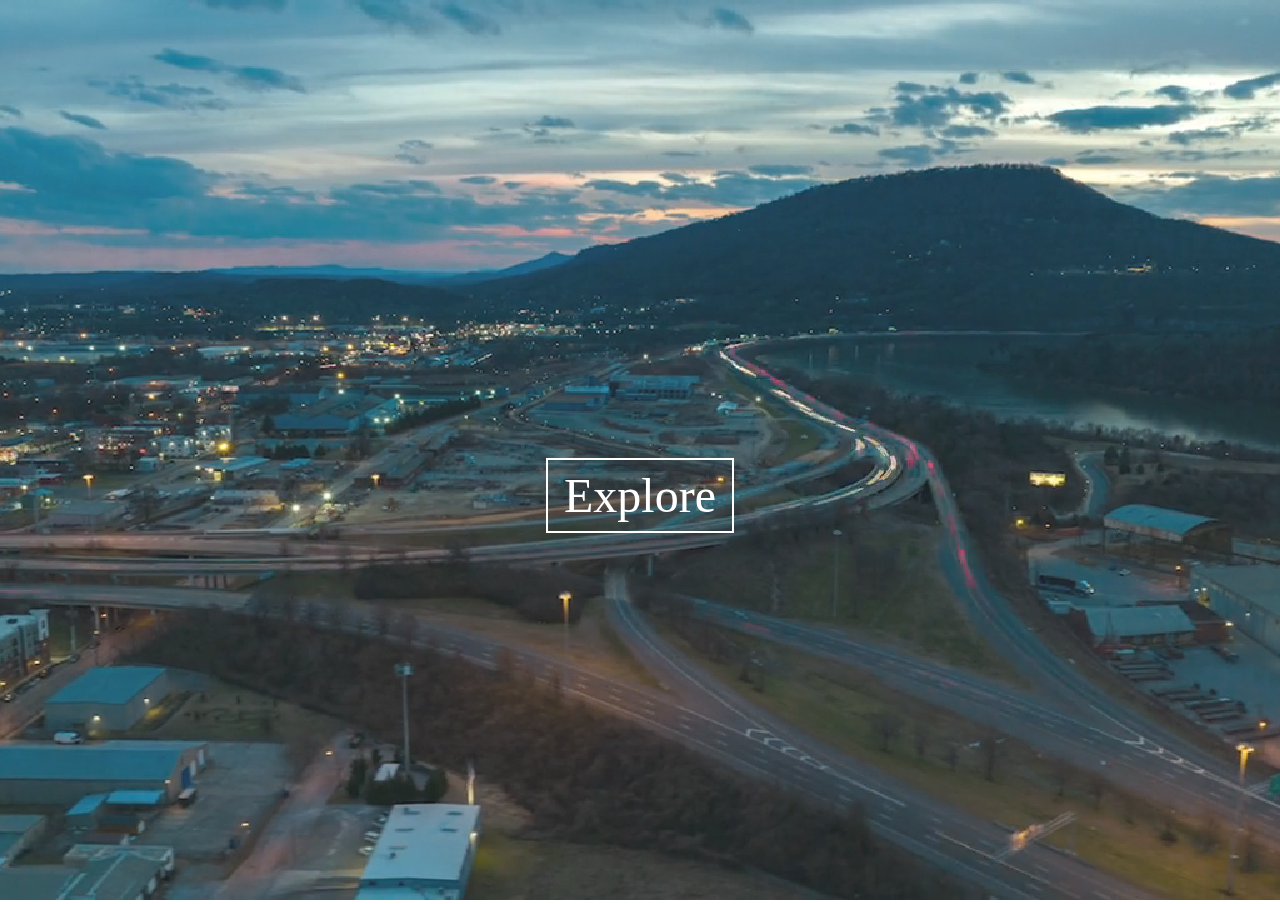
<file: 01- BG video/index.html>
<!DOCTYPE html>
<html lang="en">

<head>
    <meta charset="UTF-8">
    <meta name="viewport" content="width=device-width, initial-scale=1.0">
    <link rel="stylesheet" href="./style.css">
    <title>Document</title>
</head>

<body>
    <section class="hero">
        <video autoplay loop muted play-inline>
            <source src="./assets/pexels-jesse-hunter-19553061 (720p).mp4" />
        </video>
    </section>

    <section class="content">
        <a href="#">Explore</a>
    </section>
</body>

</html>
</file>
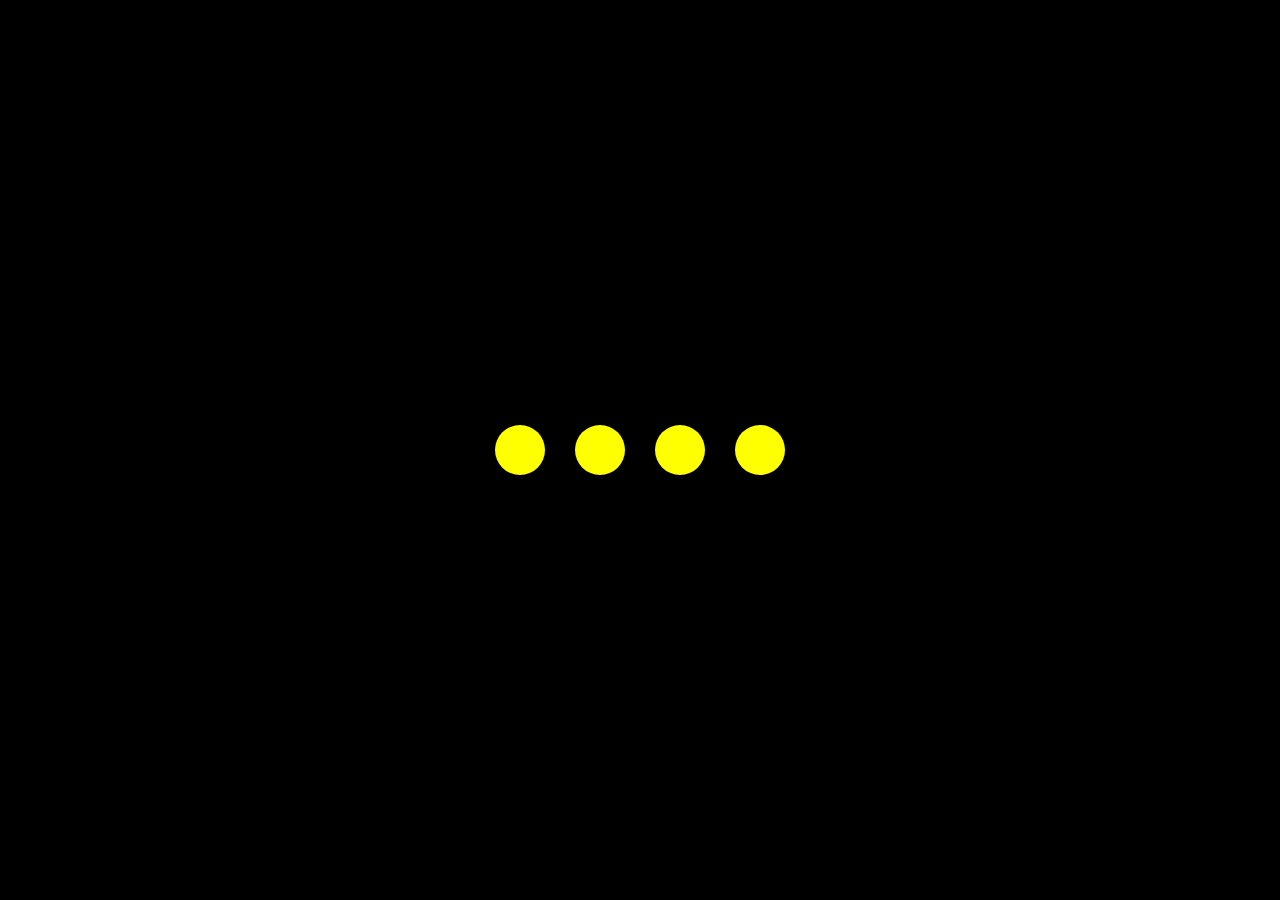
<file: 02- Loading Animation/index.html>
<!DOCTYPE html>
<html lang="en">

<head>
    <meta charset="UTF-8">
    <meta name="viewport" content="width=device-width, initial-scale=1.0">
    <link rel="stylesheet" href="./style.css">
    <title>Document</title>
</head>

<body>
    <section class="wrapper">
        <div class="loader">
            <div class="circle one"></div>
            <div class="circle two"></div>
            <div class="circle three"></div>
            <div class="circle four"></div>
        </div>
    </section>
</body>

</html>
</file>
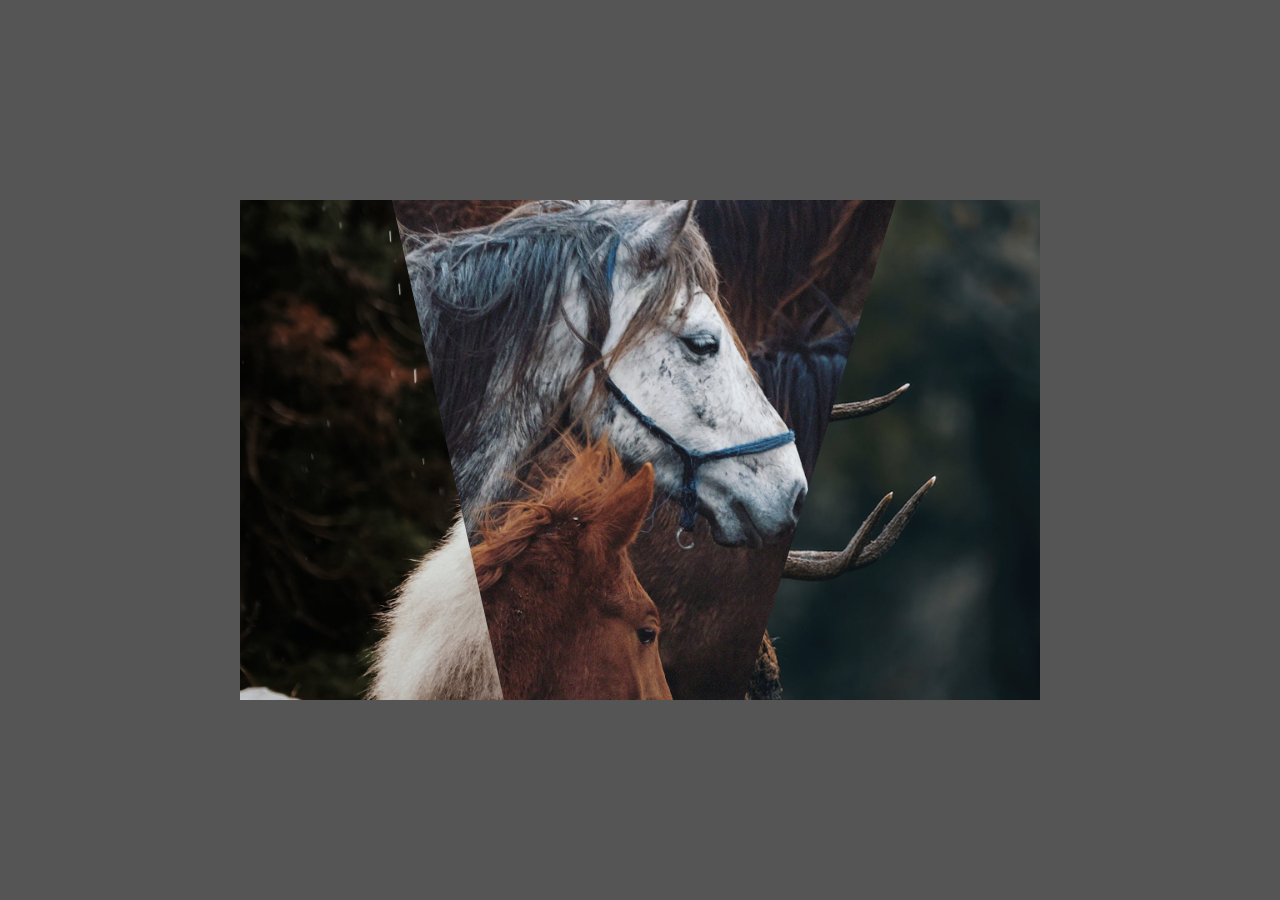
<file: 03- Image Hover Effect/index.html>
<html lang="en">

<head>
    <meta charset="UTF-8" />
    <meta http-equiv="X-UA-Compatible" content="IE=edge" />
    <meta name="viewport" content="width=device-width, initial-scale=1.0" />
    <title>Creative Image Hover Effect</title>
    <link rel="stylesheet" href="style.css" />
</head>

<body>
    <section class="container">
        <div class="clip clip1"></div>
        <div class="clip clip2"></div>
        <div class="clip clip3"></div>
    </section>
</body>

</html>
</file>
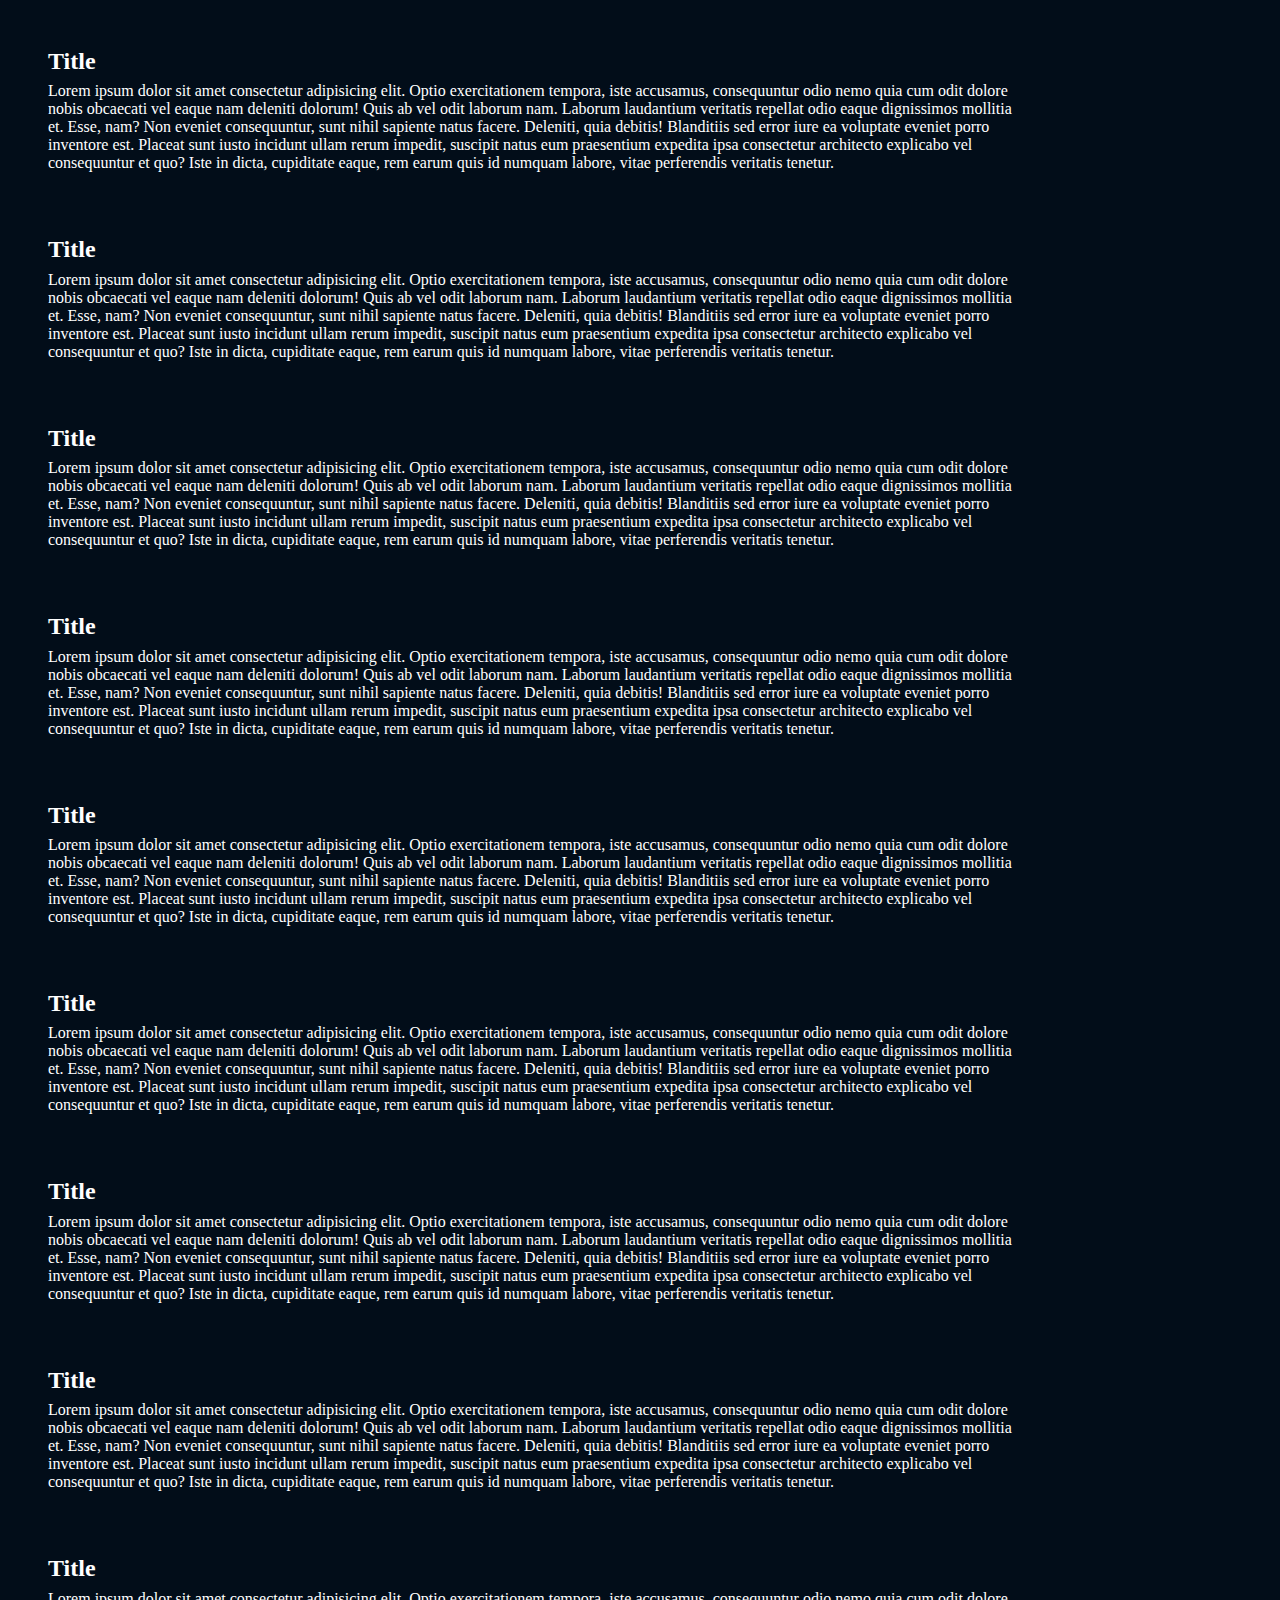
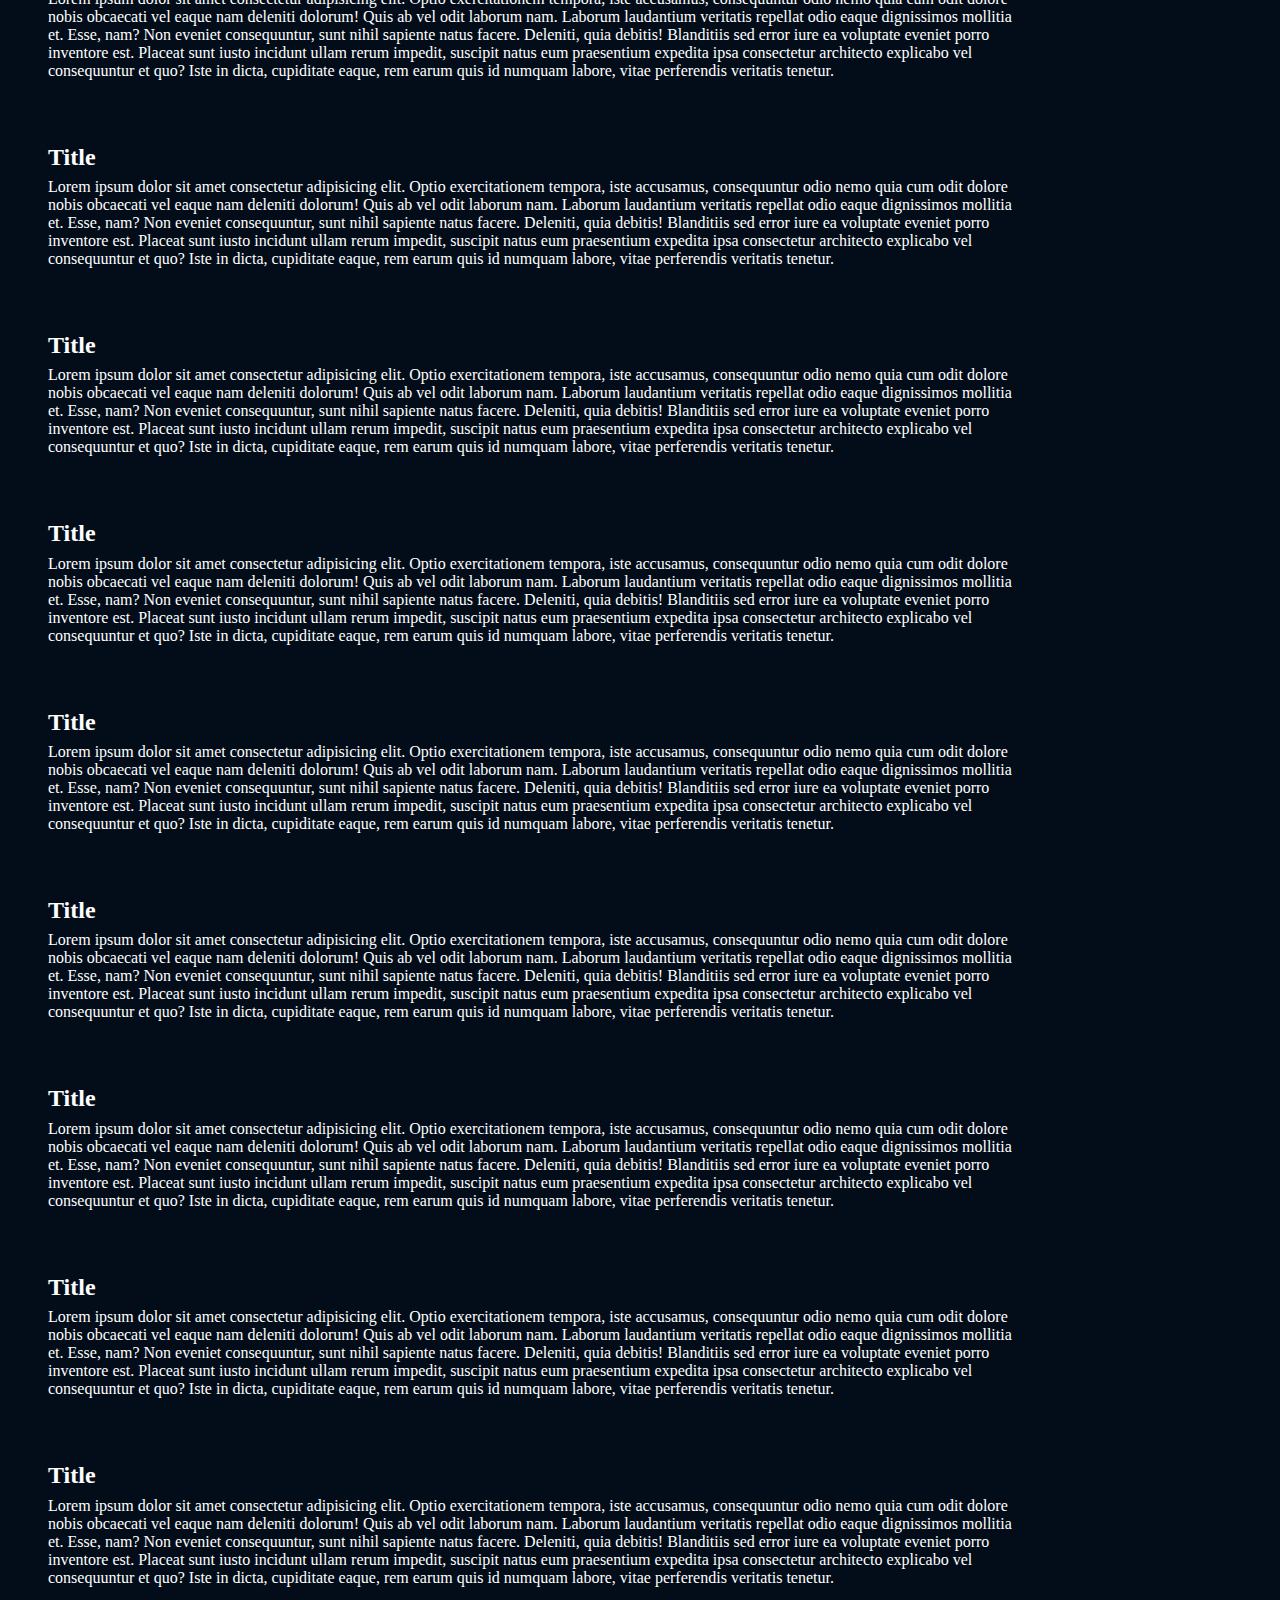
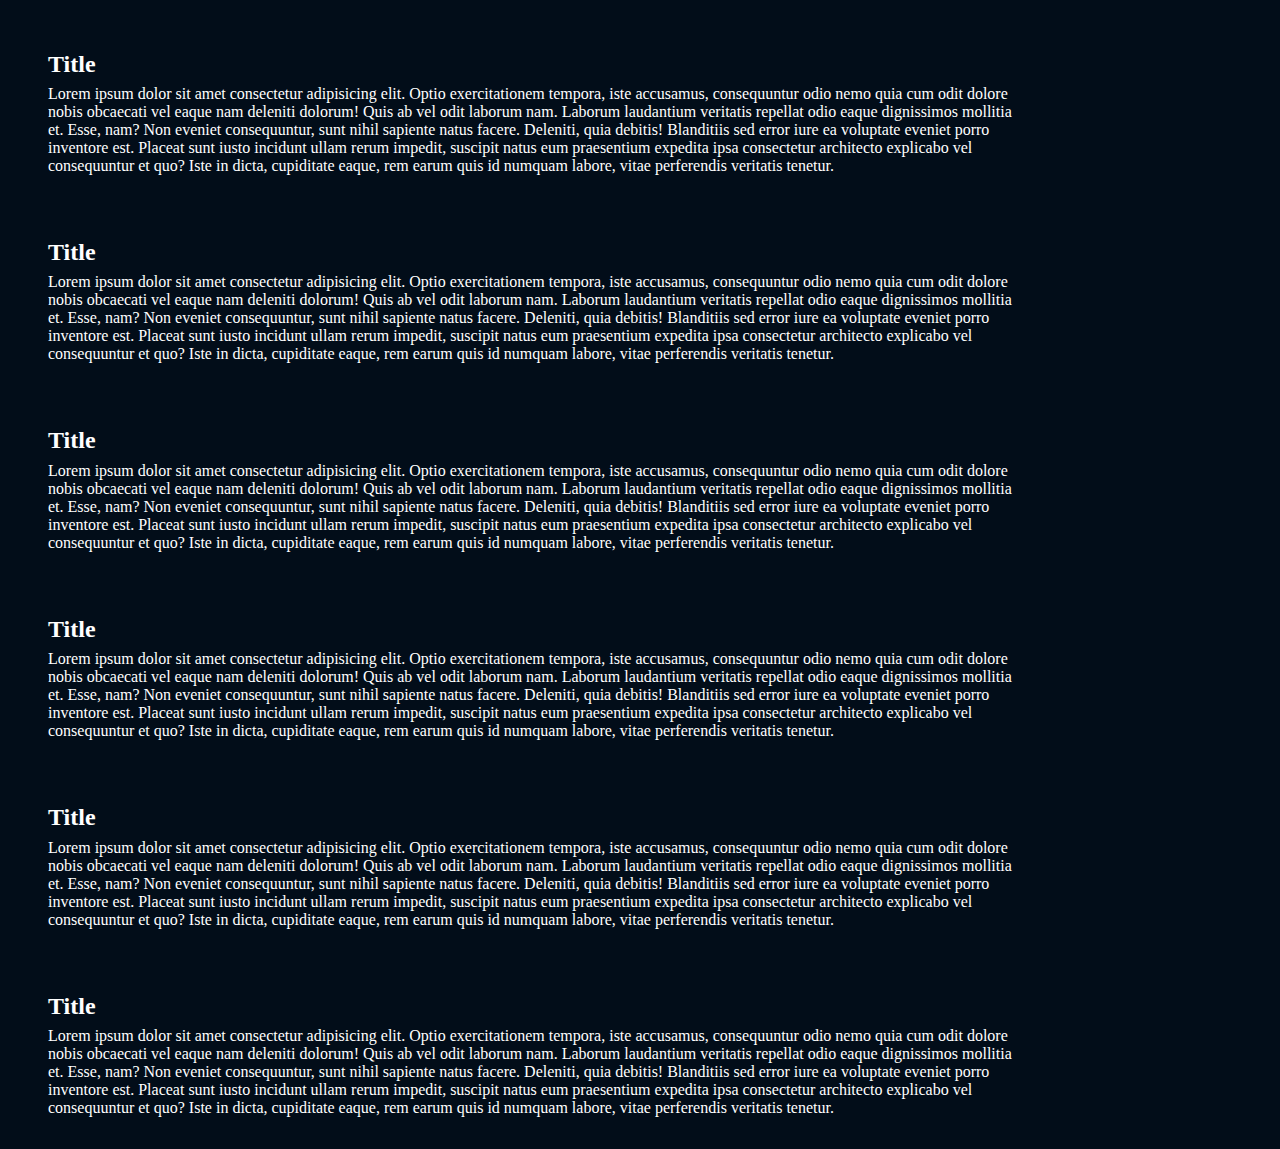
<file: 04- Scroll Indicator/index.html>
<!DOCTYPE html>
<html lang="en">

<head>
    <meta charset="UTF-8">
    <meta name="viewport" content="width=device-width, initial-scale=1.0">
    <link rel="stylesheet" href="./style.css">
    <title>Document</title>
</head>

<body>

    <section class="indicator">
        <div class="progress"></div>
    </section>

    <section class="wrapper">
        <section class="content">
            <h2>Title</h2>
            <p>Lorem ipsum dolor sit amet consectetur adipisicing elit. Optio exercitationem tempora, iste accusamus,
                consequuntur odio nemo quia cum odit dolore nobis obcaecati vel eaque nam deleniti dolorum! Quis ab vel
                odit
                laborum nam. Laborum laudantium veritatis repellat odio eaque dignissimos mollitia et. Esse, nam? Non
                eveniet consequuntur, sunt nihil sapiente natus facere. Deleniti, quia debitis! Blanditiis sed error
                iure ea
                voluptate eveniet porro inventore est. Placeat sunt iusto incidunt ullam rerum impedit, suscipit natus
                eum
                praesentium expedita ipsa consectetur architecto explicabo vel consequuntur et quo? Iste in dicta,
                cupiditate eaque, rem earum quis id numquam labore, vitae perferendis veritatis tenetur.</p>
        </section>
        <section class="content">
            <h2>Title</h2>
            <p>Lorem ipsum dolor sit amet consectetur adipisicing elit. Optio exercitationem tempora, iste accusamus,
                consequuntur odio nemo quia cum odit dolore nobis obcaecati vel eaque nam deleniti dolorum! Quis ab vel
                odit
                laborum nam. Laborum laudantium veritatis repellat odio eaque dignissimos mollitia et. Esse, nam? Non
                eveniet consequuntur, sunt nihil sapiente natus facere. Deleniti, quia debitis! Blanditiis sed error
                iure ea
                voluptate eveniet porro inventore est. Placeat sunt iusto incidunt ullam rerum impedit, suscipit natus
                eum
                praesentium expedita ipsa consectetur architecto explicabo vel consequuntur et quo? Iste in dicta,
                cupiditate eaque, rem earum quis id numquam labore, vitae perferendis veritatis tenetur.</p>
        </section>
        <section class="content">
            <h2>Title</h2>
            <p>Lorem ipsum dolor sit amet consectetur adipisicing elit. Optio exercitationem tempora, iste accusamus,
                consequuntur odio nemo quia cum odit dolore nobis obcaecati vel eaque nam deleniti dolorum! Quis ab vel
                odit
                laborum nam. Laborum laudantium veritatis repellat odio eaque dignissimos mollitia et. Esse, nam? Non
                eveniet consequuntur, sunt nihil sapiente natus facere. Deleniti, quia debitis! Blanditiis sed error
                iure ea
                voluptate eveniet porro inventore est. Placeat sunt iusto incidunt ullam rerum impedit, suscipit natus
                eum
                praesentium expedita ipsa consectetur architecto explicabo vel consequuntur et quo? Iste in dicta,
                cupiditate eaque, rem earum quis id numquam labore, vitae perferendis veritatis tenetur.</p>
        </section>
        <section class="content">
            <h2>Title</h2>
            <p>Lorem ipsum dolor sit amet consectetur adipisicing elit. Optio exercitationem tempora, iste accusamus,
                consequuntur odio nemo quia cum odit dolore nobis obcaecati vel eaque nam deleniti dolorum! Quis ab vel
                odit
                laborum nam. Laborum laudantium veritatis repellat odio eaque dignissimos mollitia et. Esse, nam? Non
                eveniet consequuntur, sunt nihil sapiente natus facere. Deleniti, quia debitis! Blanditiis sed error
                iure ea
                voluptate eveniet porro inventore est. Placeat sunt iusto incidunt ullam rerum impedit, suscipit natus
                eum
                praesentium expedita ipsa consectetur architecto explicabo vel consequuntur et quo? Iste in dicta,
                cupiditate eaque, rem earum quis id numquam labore, vitae perferendis veritatis tenetur.</p>
        </section>
        <section class="content">
            <h2>Title</h2>
            <p>Lorem ipsum dolor sit amet consectetur adipisicing elit. Optio exercitationem tempora, iste accusamus,
                consequuntur odio nemo quia cum odit dolore nobis obcaecati vel eaque nam deleniti dolorum! Quis ab vel
                odit
                laborum nam. Laborum laudantium veritatis repellat odio eaque dignissimos mollitia et. Esse, nam? Non
                eveniet consequuntur, sunt nihil sapiente natus facere. Deleniti, quia debitis! Blanditiis sed error
                iure ea
                voluptate eveniet porro inventore est. Placeat sunt iusto incidunt ullam rerum impedit, suscipit natus
                eum
                praesentium expedita ipsa consectetur architecto explicabo vel consequuntur et quo? Iste in dicta,
                cupiditate eaque, rem earum quis id numquam labore, vitae perferendis veritatis tenetur.</p>
        </section>
        <section class="content">
            <h2>Title</h2>
            <p>Lorem ipsum dolor sit amet consectetur adipisicing elit. Optio exercitationem tempora, iste accusamus,
                consequuntur odio nemo quia cum odit dolore nobis obcaecati vel eaque nam deleniti dolorum! Quis ab vel
                odit
                laborum nam. Laborum laudantium veritatis repellat odio eaque dignissimos mollitia et. Esse, nam? Non
                eveniet consequuntur, sunt nihil sapiente natus facere. Deleniti, quia debitis! Blanditiis sed error
                iure ea
                voluptate eveniet porro inventore est. Placeat sunt iusto incidunt ullam rerum impedit, suscipit natus
                eum
                praesentium expedita ipsa consectetur architecto explicabo vel consequuntur et quo? Iste in dicta,
                cupiditate eaque, rem earum quis id numquam labore, vitae perferendis veritatis tenetur.</p>
        </section>
        <section class="content">
            <h2>Title</h2>
            <p>Lorem ipsum dolor sit amet consectetur adipisicing elit. Optio exercitationem tempora, iste accusamus,
                consequuntur odio nemo quia cum odit dolore nobis obcaecati vel eaque nam deleniti dolorum! Quis ab vel
                odit
                laborum nam. Laborum laudantium veritatis repellat odio eaque dignissimos mollitia et. Esse, nam? Non
                eveniet consequuntur, sunt nihil sapiente natus facere. Deleniti, quia debitis! Blanditiis sed error
                iure ea
                voluptate eveniet porro inventore est. Placeat sunt iusto incidunt ullam rerum impedit, suscipit natus
                eum
                praesentium expedita ipsa consectetur architecto explicabo vel consequuntur et quo? Iste in dicta,
                cupiditate eaque, rem earum quis id numquam labore, vitae perferendis veritatis tenetur.</p>
        </section>
        <section class="content">
            <h2>Title</h2>
            <p>Lorem ipsum dolor sit amet consectetur adipisicing elit. Optio exercitationem tempora, iste accusamus,
                consequuntur odio nemo quia cum odit dolore nobis obcaecati vel eaque nam deleniti dolorum! Quis ab vel
                odit
                laborum nam. Laborum laudantium veritatis repellat odio eaque dignissimos mollitia et. Esse, nam? Non
                eveniet consequuntur, sunt nihil sapiente natus facere. Deleniti, quia debitis! Blanditiis sed error
                iure ea
                voluptate eveniet porro inventore est. Placeat sunt iusto incidunt ullam rerum impedit, suscipit natus
                eum
                praesentium expedita ipsa consectetur architecto explicabo vel consequuntur et quo? Iste in dicta,
                cupiditate eaque, rem earum quis id numquam labore, vitae perferendis veritatis tenetur.</p>
        </section>
        <section class="content">
            <h2>Title</h2>
            <p>Lorem ipsum dolor sit amet consectetur adipisicing elit. Optio exercitationem tempora, iste accusamus,
                consequuntur odio nemo quia cum odit dolore nobis obcaecati vel eaque nam deleniti dolorum! Quis ab vel
                odit
                laborum nam. Laborum laudantium veritatis repellat odio eaque dignissimos mollitia et. Esse, nam? Non
                eveniet consequuntur, sunt nihil sapiente natus facere. Deleniti, quia debitis! Blanditiis sed error
                iure ea
                voluptate eveniet porro inventore est. Placeat sunt iusto incidunt ullam rerum impedit, suscipit natus
                eum
                praesentium expedita ipsa consectetur architecto explicabo vel consequuntur et quo? Iste in dicta,
                cupiditate eaque, rem earum quis id numquam labore, vitae perferendis veritatis tenetur.</p>
        </section>
        <section class="content">
            <h2>Title</h2>
            <p>Lorem ipsum dolor sit amet consectetur adipisicing elit. Optio exercitationem tempora, iste accusamus,
                consequuntur odio nemo quia cum odit dolore nobis obcaecati vel eaque nam deleniti dolorum! Quis ab vel
                odit
                laborum nam. Laborum laudantium veritatis repellat odio eaque dignissimos mollitia et. Esse, nam? Non
                eveniet consequuntur, sunt nihil sapiente natus facere. Deleniti, quia debitis! Blanditiis sed error
                iure ea
                voluptate eveniet porro inventore est. Placeat sunt iusto incidunt ullam rerum impedit, suscipit natus
                eum
                praesentium expedita ipsa consectetur architecto explicabo vel consequuntur et quo? Iste in dicta,
                cupiditate eaque, rem earum quis id numquam labore, vitae perferendis veritatis tenetur.</p>
        </section>
        <section class="content">
            <h2>Title</h2>
            <p>Lorem ipsum dolor sit amet consectetur adipisicing elit. Optio exercitationem tempora, iste accusamus,
                consequuntur odio nemo quia cum odit dolore nobis obcaecati vel eaque nam deleniti dolorum! Quis ab vel
                odit
                laborum nam. Laborum laudantium veritatis repellat odio eaque dignissimos mollitia et. Esse, nam? Non
                eveniet consequuntur, sunt nihil sapiente natus facere. Deleniti, quia debitis! Blanditiis sed error
                iure ea
                voluptate eveniet porro inventore est. Placeat sunt iusto incidunt ullam rerum impedit, suscipit natus
                eum
                praesentium expedita ipsa consectetur architecto explicabo vel consequuntur et quo? Iste in dicta,
                cupiditate eaque, rem earum quis id numquam labore, vitae perferendis veritatis tenetur.</p>
        </section>
        <section class="content">
            <h2>Title</h2>
            <p>Lorem ipsum dolor sit amet consectetur adipisicing elit. Optio exercitationem tempora, iste accusamus,
                consequuntur odio nemo quia cum odit dolore nobis obcaecati vel eaque nam deleniti dolorum! Quis ab vel
                odit
                laborum nam. Laborum laudantium veritatis repellat odio eaque dignissimos mollitia et. Esse, nam? Non
                eveniet consequuntur, sunt nihil sapiente natus facere. Deleniti, quia debitis! Blanditiis sed error
                iure ea
                voluptate eveniet porro inventore est. Placeat sunt iusto incidunt ullam rerum impedit, suscipit natus
                eum
                praesentium expedita ipsa consectetur architecto explicabo vel consequuntur et quo? Iste in dicta,
                cupiditate eaque, rem earum quis id numquam labore, vitae perferendis veritatis tenetur.</p>
        </section>
        <section class="content">
            <h2>Title</h2>
            <p>Lorem ipsum dolor sit amet consectetur adipisicing elit. Optio exercitationem tempora, iste accusamus,
                consequuntur odio nemo quia cum odit dolore nobis obcaecati vel eaque nam deleniti dolorum! Quis ab vel
                odit
                laborum nam. Laborum laudantium veritatis repellat odio eaque dignissimos mollitia et. Esse, nam? Non
                eveniet consequuntur, sunt nihil sapiente natus facere. Deleniti, quia debitis! Blanditiis sed error
                iure ea
                voluptate eveniet porro inventore est. Placeat sunt iusto incidunt ullam rerum impedit, suscipit natus
                eum
                praesentium expedita ipsa consectetur architecto explicabo vel consequuntur et quo? Iste in dicta,
                cupiditate eaque, rem earum quis id numquam labore, vitae perferendis veritatis tenetur.</p>
        </section>
        <section class="content">
            <h2>Title</h2>
            <p>Lorem ipsum dolor sit amet consectetur adipisicing elit. Optio exercitationem tempora, iste accusamus,
                consequuntur odio nemo quia cum odit dolore nobis obcaecati vel eaque nam deleniti dolorum! Quis ab vel
                odit
                laborum nam. Laborum laudantium veritatis repellat odio eaque dignissimos mollitia et. Esse, nam? Non
                eveniet consequuntur, sunt nihil sapiente natus facere. Deleniti, quia debitis! Blanditiis sed error
                iure ea
                voluptate eveniet porro inventore est. Placeat sunt iusto incidunt ullam rerum impedit, suscipit natus
                eum
                praesentium expedita ipsa consectetur architecto explicabo vel consequuntur et quo? Iste in dicta,
                cupiditate eaque, rem earum quis id numquam labore, vitae perferendis veritatis tenetur.</p>
        </section>
        <section class="content">
            <h2>Title</h2>
            <p>Lorem ipsum dolor sit amet consectetur adipisicing elit. Optio exercitationem tempora, iste accusamus,
                consequuntur odio nemo quia cum odit dolore nobis obcaecati vel eaque nam deleniti dolorum! Quis ab vel
                odit
                laborum nam. Laborum laudantium veritatis repellat odio eaque dignissimos mollitia et. Esse, nam? Non
                eveniet consequuntur, sunt nihil sapiente natus facere. Deleniti, quia debitis! Blanditiis sed error
                iure ea
                voluptate eveniet porro inventore est. Placeat sunt iusto incidunt ullam rerum impedit, suscipit natus
                eum
                praesentium expedita ipsa consectetur architecto explicabo vel consequuntur et quo? Iste in dicta,
                cupiditate eaque, rem earum quis id numquam labore, vitae perferendis veritatis tenetur.</p>
        </section>
        <section class="content">
            <h2>Title</h2>
            <p>Lorem ipsum dolor sit amet consectetur adipisicing elit. Optio exercitationem tempora, iste accusamus,
                consequuntur odio nemo quia cum odit dolore nobis obcaecati vel eaque nam deleniti dolorum! Quis ab vel
                odit
                laborum nam. Laborum laudantium veritatis repellat odio eaque dignissimos mollitia et. Esse, nam? Non
                eveniet consequuntur, sunt nihil sapiente natus facere. Deleniti, quia debitis! Blanditiis sed error
                iure ea
                voluptate eveniet porro inventore est. Placeat sunt iusto incidunt ullam rerum impedit, suscipit natus
                eum
                praesentium expedita ipsa consectetur architecto explicabo vel consequuntur et quo? Iste in dicta,
                cupiditate eaque, rem earum quis id numquam labore, vitae perferendis veritatis tenetur.</p>
        </section>
        <section class="content">
            <h2>Title</h2>
            <p>Lorem ipsum dolor sit amet consectetur adipisicing elit. Optio exercitationem tempora, iste accusamus,
                consequuntur odio nemo quia cum odit dolore nobis obcaecati vel eaque nam deleniti dolorum! Quis ab vel
                odit
                laborum nam. Laborum laudantium veritatis repellat odio eaque dignissimos mollitia et. Esse, nam? Non
                eveniet consequuntur, sunt nihil sapiente natus facere. Deleniti, quia debitis! Blanditiis sed error
                iure ea
                voluptate eveniet porro inventore est. Placeat sunt iusto incidunt ullam rerum impedit, suscipit natus
                eum
                praesentium expedita ipsa consectetur architecto explicabo vel consequuntur et quo? Iste in dicta,
                cupiditate eaque, rem earum quis id numquam labore, vitae perferendis veritatis tenetur.</p>
        </section>
        <section class="content">
            <h2>Title</h2>
            <p>Lorem ipsum dolor sit amet consectetur adipisicing elit. Optio exercitationem tempora, iste accusamus,
                consequuntur odio nemo quia cum odit dolore nobis obcaecati vel eaque nam deleniti dolorum! Quis ab vel
                odit
                laborum nam. Laborum laudantium veritatis repellat odio eaque dignissimos mollitia et. Esse, nam? Non
                eveniet consequuntur, sunt nihil sapiente natus facere. Deleniti, quia debitis! Blanditiis sed error
                iure ea
                voluptate eveniet porro inventore est. Placeat sunt iusto incidunt ullam rerum impedit, suscipit natus
                eum
                praesentium expedita ipsa consectetur architecto explicabo vel consequuntur et quo? Iste in dicta,
                cupiditate eaque, rem earum quis id numquam labore, vitae perferendis veritatis tenetur.</p>
        </section>
        <section class="content">
            <h2>Title</h2>
            <p>Lorem ipsum dolor sit amet consectetur adipisicing elit. Optio exercitationem tempora, iste accusamus,
                consequuntur odio nemo quia cum odit dolore nobis obcaecati vel eaque nam deleniti dolorum! Quis ab vel
                odit
                laborum nam. Laborum laudantium veritatis repellat odio eaque dignissimos mollitia et. Esse, nam? Non
                eveniet consequuntur, sunt nihil sapiente natus facere. Deleniti, quia debitis! Blanditiis sed error
                iure ea
                voluptate eveniet porro inventore est. Placeat sunt iusto incidunt ullam rerum impedit, suscipit natus
                eum
                praesentium expedita ipsa consectetur architecto explicabo vel consequuntur et quo? Iste in dicta,
                cupiditate eaque, rem earum quis id numquam labore, vitae perferendis veritatis tenetur.</p>
        </section>
        <section class="content">
            <h2>Title</h2>
            <p>Lorem ipsum dolor sit amet consectetur adipisicing elit. Optio exercitationem tempora, iste accusamus,
                consequuntur odio nemo quia cum odit dolore nobis obcaecati vel eaque nam deleniti dolorum! Quis ab vel
                odit
                laborum nam. Laborum laudantium veritatis repellat odio eaque dignissimos mollitia et. Esse, nam? Non
                eveniet consequuntur, sunt nihil sapiente natus facere. Deleniti, quia debitis! Blanditiis sed error
                iure ea
                voluptate eveniet porro inventore est. Placeat sunt iusto incidunt ullam rerum impedit, suscipit natus
                eum
                praesentium expedita ipsa consectetur architecto explicabo vel consequuntur et quo? Iste in dicta,
                cupiditate eaque, rem earum quis id numquam labore, vitae perferendis veritatis tenetur.</p>
        </section>
        <section class="content">
            <h2>Title</h2>
            <p>Lorem ipsum dolor sit amet consectetur adipisicing elit. Optio exercitationem tempora, iste accusamus,
                consequuntur odio nemo quia cum odit dolore nobis obcaecati vel eaque nam deleniti dolorum! Quis ab vel
                odit
                laborum nam. Laborum laudantium veritatis repellat odio eaque dignissimos mollitia et. Esse, nam? Non
                eveniet consequuntur, sunt nihil sapiente natus facere. Deleniti, quia debitis! Blanditiis sed error
                iure ea
                voluptate eveniet porro inventore est. Placeat sunt iusto incidunt ullam rerum impedit, suscipit natus
                eum
                praesentium expedita ipsa consectetur architecto explicabo vel consequuntur et quo? Iste in dicta,
                cupiditate eaque, rem earum quis id numquam labore, vitae perferendis veritatis tenetur.</p>
        </section>
        <section class="content">
            <h2>Title</h2>
            <p>Lorem ipsum dolor sit amet consectetur adipisicing elit. Optio exercitationem tempora, iste accusamus,
                consequuntur odio nemo quia cum odit dolore nobis obcaecati vel eaque nam deleniti dolorum! Quis ab vel
                odit
                laborum nam. Laborum laudantium veritatis repellat odio eaque dignissimos mollitia et. Esse, nam? Non
                eveniet consequuntur, sunt nihil sapiente natus facere. Deleniti, quia debitis! Blanditiis sed error
                iure ea
                voluptate eveniet porro inventore est. Placeat sunt iusto incidunt ullam rerum impedit, suscipit natus
                eum
                praesentium expedita ipsa consectetur architecto explicabo vel consequuntur et quo? Iste in dicta,
                cupiditate eaque, rem earum quis id numquam labore, vitae perferendis veritatis tenetur.</p>
        </section>
        <section class="content">
            <h2>Title</h2>
            <p>Lorem ipsum dolor sit amet consectetur adipisicing elit. Optio exercitationem tempora, iste accusamus,
                consequuntur odio nemo quia cum odit dolore nobis obcaecati vel eaque nam deleniti dolorum! Quis ab vel
                odit
                laborum nam. Laborum laudantium veritatis repellat odio eaque dignissimos mollitia et. Esse, nam? Non
                eveniet consequuntur, sunt nihil sapiente natus facere. Deleniti, quia debitis! Blanditiis sed error
                iure ea
                voluptate eveniet porro inventore est. Placeat sunt iusto incidunt ullam rerum impedit, suscipit natus
                eum
                praesentium expedita ipsa consectetur architecto explicabo vel consequuntur et quo? Iste in dicta,
                cupiditate eaque, rem earum quis id numquam labore, vitae perferendis veritatis tenetur.</p>
        </section>
    </section>

    <script src="main.js"></script>
</body>

</html>
</file>
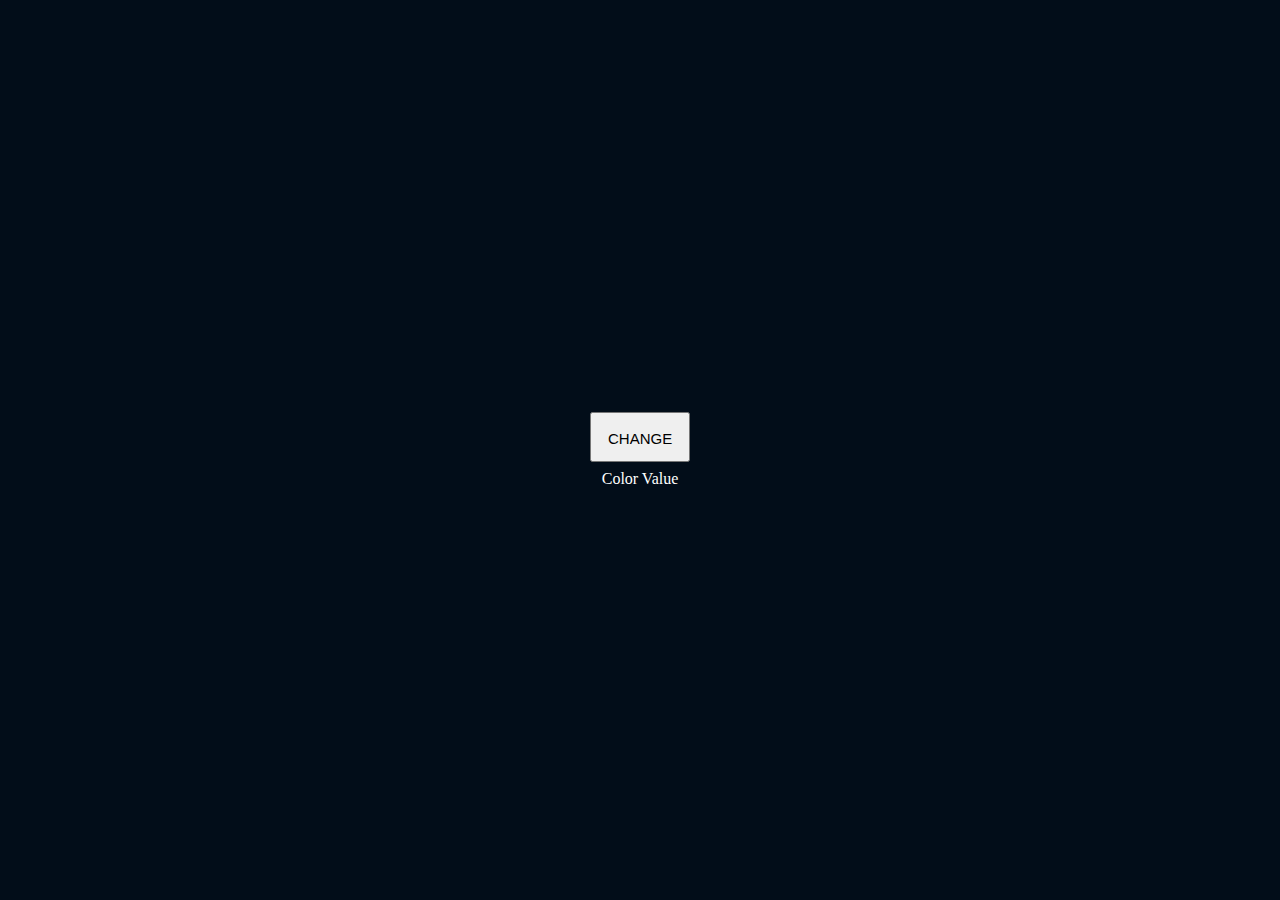
<file: 05- Background Color Changer/index.html>
<!DOCTYPE html>
<html lang="en">

<head>
    <meta charset="UTF-8">
    <meta name="viewport" content="width=device-width, initial-scale=1.0">
    <link rel="stylesheet" href="./style.css">
    <title>Document</title>
</head>

<body>
    <section class="content">
        <button>Change</button>
        <p>Color Value</p>
    </section>

    <script src="./main.js"></script>
</body>

</html>
</file>
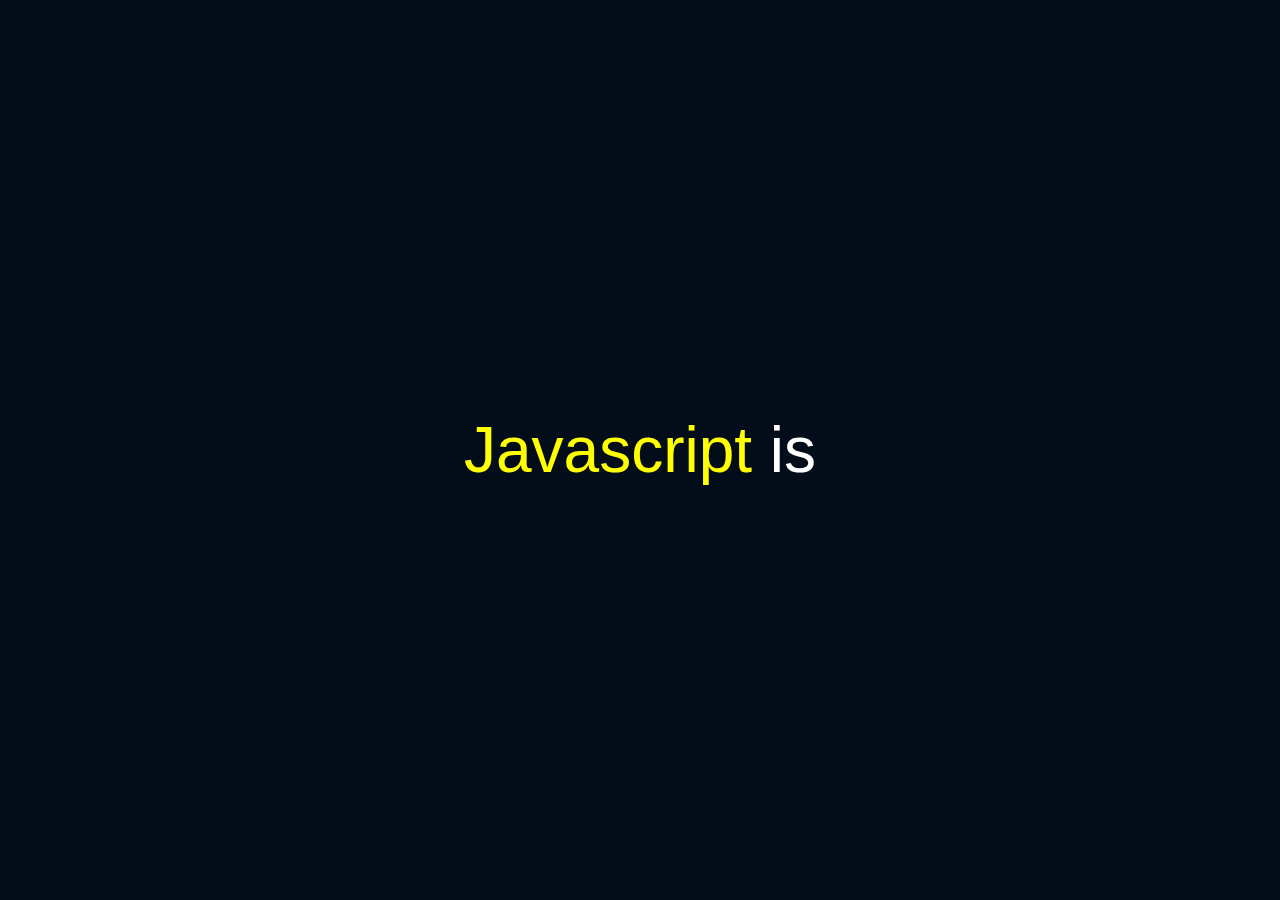
<file: 06- Auto Text generator/index.html>
<!DOCTYPE html>
<html lang="en">

<head>
    <meta charset="UTF-8">
    <meta name="viewport" content="width=device-width, initial-scale=1.0">
    <link rel="stylesheet" href="./style.css">
    <title>Auto Text generator</title>
</head>

<body>
    <section class="content">
        <p><span class="js">Javascript</span> is <span class="text"></span></p>
    </section>

    <script src="./main.js"></script>
</body>

</html>
</file>
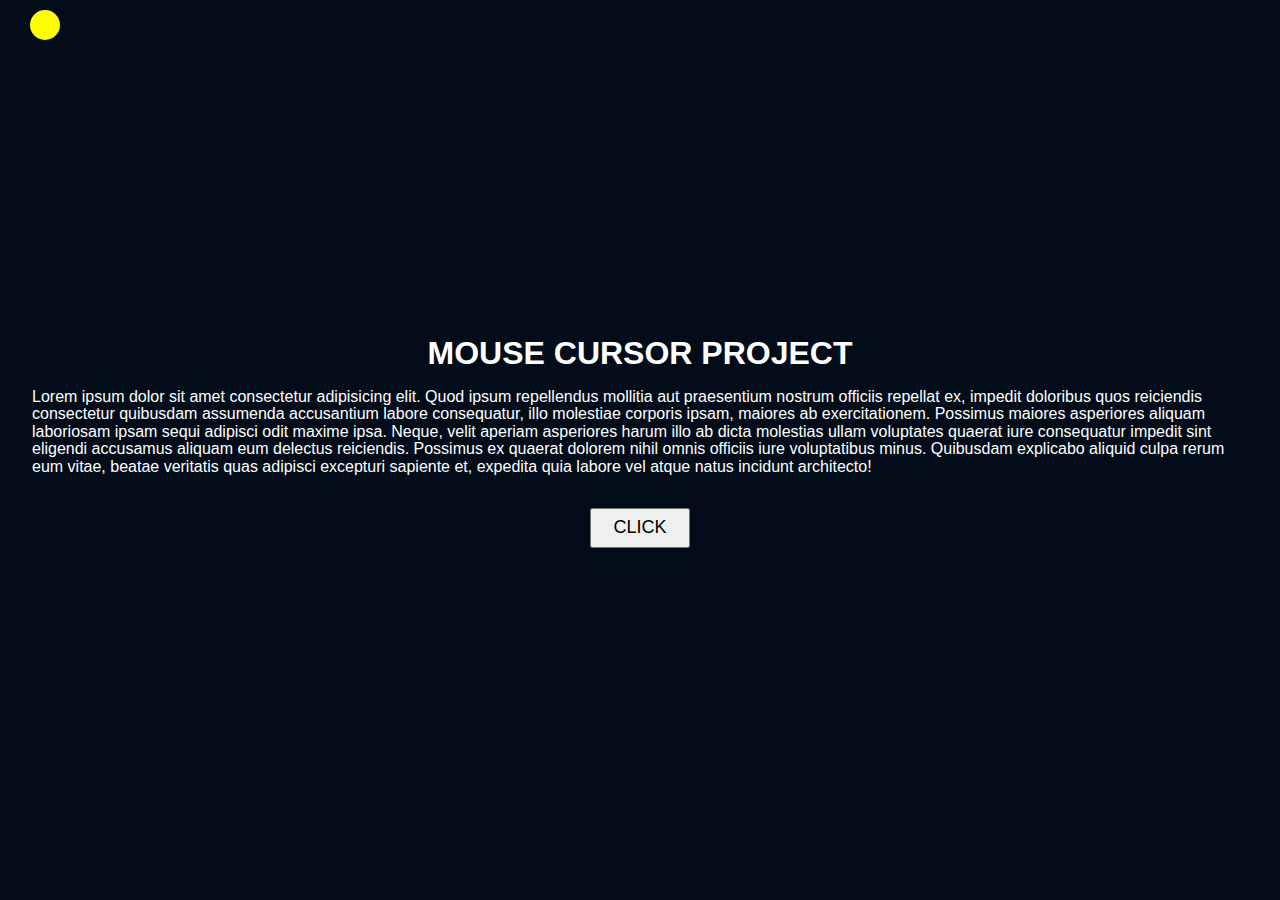
<file: 07- Custom Cursor/index.html>
<!DOCTYPE html>
<html lang="en">

<head>
    <meta charset="UTF-8">
    <meta name="viewport" content="width=device-width, initial-scale=1.0">
    <link rel="stylesheet" href="./style.css">
    <title>Custom Cursor</title>
</head>

<body>
    <div class="cursor"></div>
    <section class="content">
        <h1>Mouse Cursor Project</h1>
        <p>Lorem ipsum dolor sit amet consectetur adipisicing elit. Quod ipsum repellendus mollitia aut praesentium
            nostrum officiis repellat ex, impedit doloribus quos reiciendis consectetur quibusdam assumenda accusantium
            labore consequatur, illo molestiae corporis ipsam, maiores ab exercitationem. Possimus maiores asperiores
            aliquam laboriosam ipsam sequi adipisci odit maxime ipsa. Neque, velit aperiam asperiores harum illo ab
            dicta molestias ullam voluptates quaerat iure consequatur impedit sint eligendi accusamus aliquam eum
            delectus reiciendis. Possimus ex quaerat dolorem nihil omnis officiis iure voluptatibus minus. Quibusdam
            explicabo aliquid culpa rerum eum vitae, beatae veritatis quas adipisci excepturi sapiente et, expedita quia
            labore vel atque natus incidunt architecto!</p>
        <button>Click</button>
    </section>

    <script src="./main.js"></script>
</body>

</html>
</file>
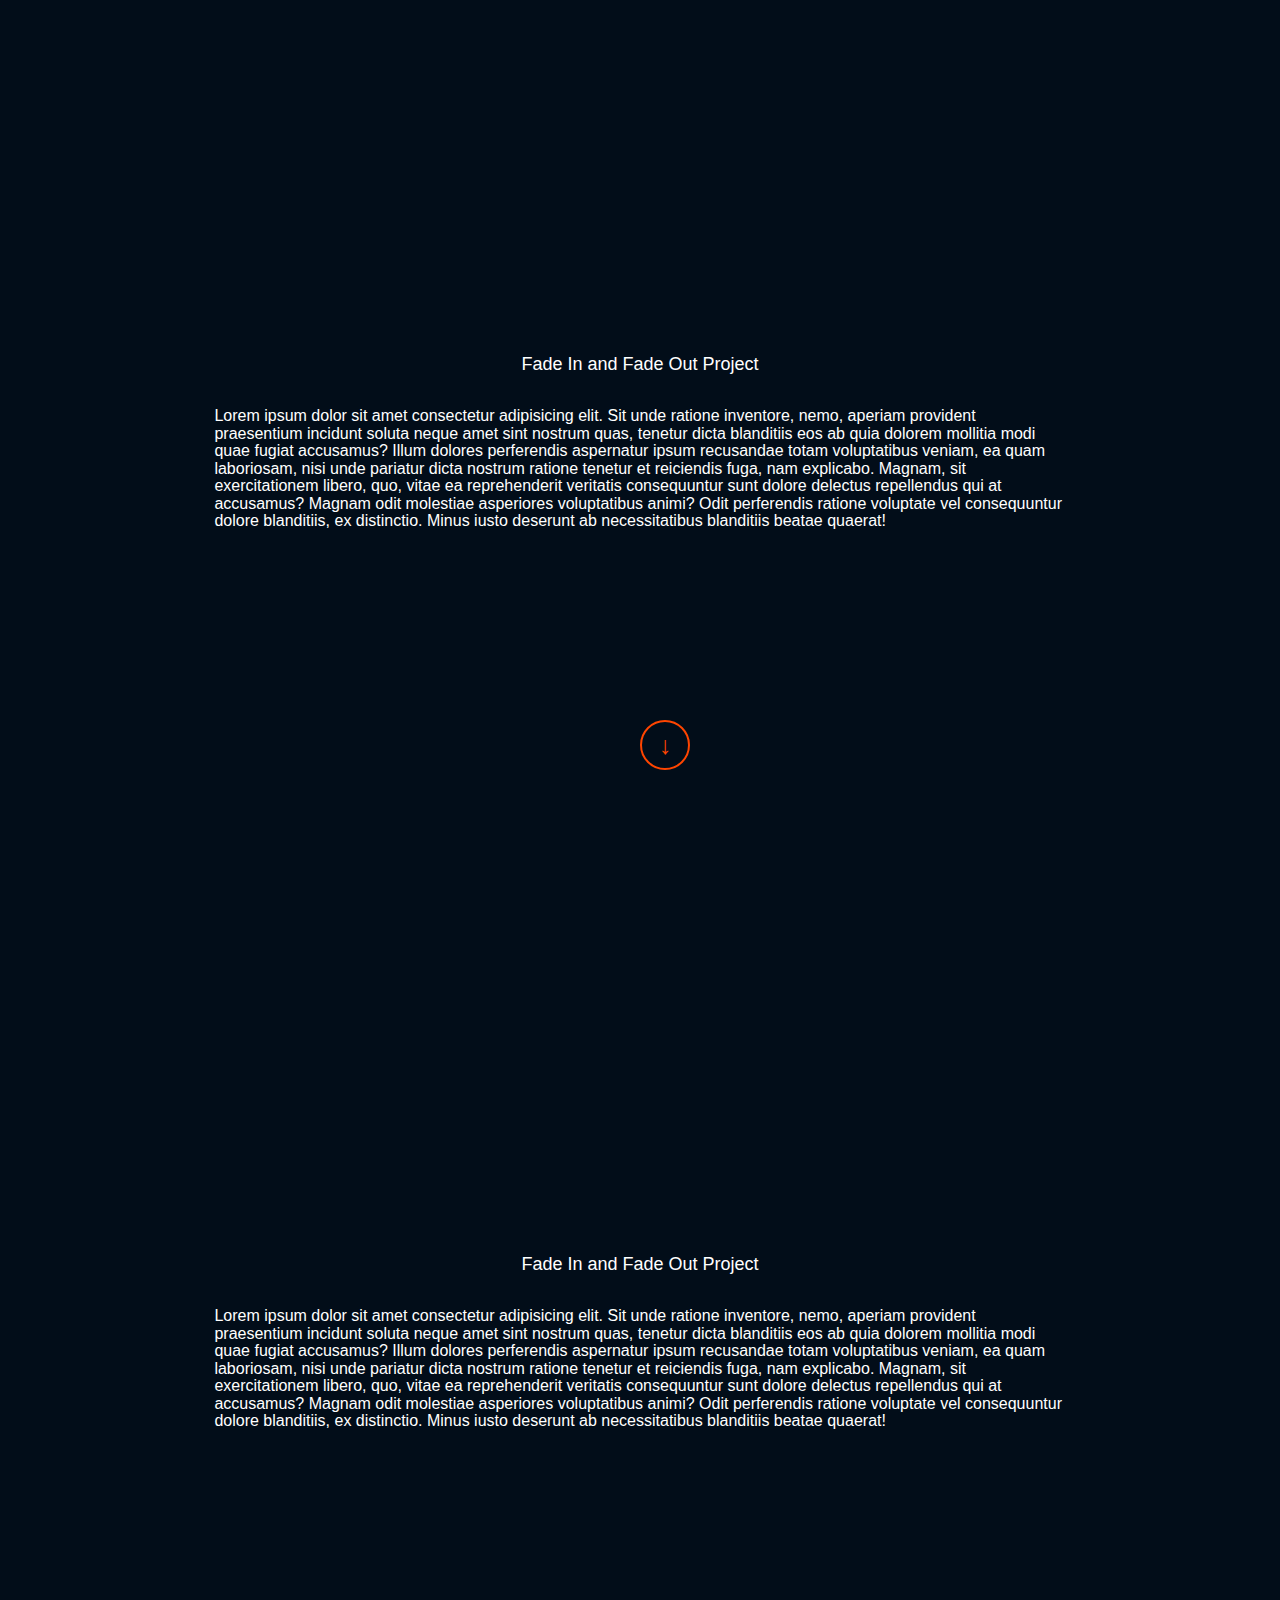
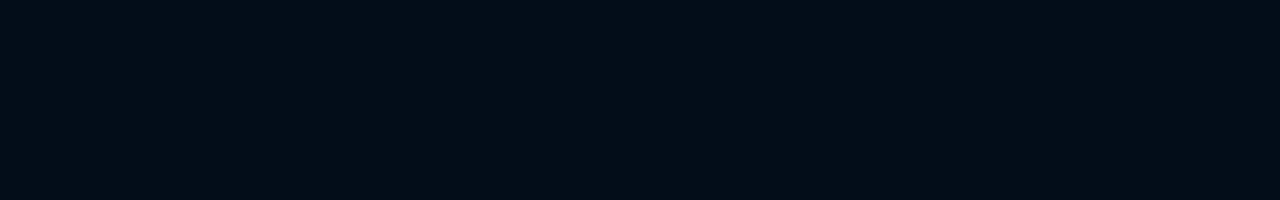
<file: 10- Fade in and fade out button/index.html>
<!DOCTYPE html>
<html lang="en">

<head>
    <meta charset="UTF-8">
    <meta name="viewport" content="width=device-width, initial-scale=1.0">
    <link rel="stylesheet" href="./style.css">
    <title>Fade In and Out Button</title>
</head>

<body>
    <section class="content">
        <h1>Fade In and Fade Out Project</h1>
        <div>Lorem ipsum dolor sit amet consectetur adipisicing elit. Sit unde ratione inventore, nemo, aperiam
            provident praesentium incidunt soluta neque amet sint nostrum quas, tenetur dicta blanditiis eos ab quia
            dolorem mollitia modi quae fugiat accusamus? Illum dolores perferendis aspernatur ipsum recusandae totam
            voluptatibus veniam, ea quam laboriosam, nisi unde pariatur dicta nostrum ratione tenetur et reiciendis
            fuga, nam explicabo. Magnam, sit exercitationem libero, quo, vitae ea reprehenderit veritatis consequuntur
            sunt dolore delectus repellendus qui at accusamus? Magnam odit molestiae asperiores voluptatibus animi? Odit
            perferendis ratione voluptate vel consequuntur dolore blanditiis, ex distinctio. Minus iusto deserunt ab
            necessitatibus blanditiis beatae quaerat!</div>
    </section>

    <div class="arrow">↓</div>

    <section class="secondContent">
        <h1>Fade In and Fade Out Project</h1>
        <div>Lorem ipsum dolor sit amet consectetur adipisicing elit. Sit unde ratione inventore, nemo, aperiam
            provident praesentium incidunt soluta neque amet sint nostrum quas, tenetur dicta blanditiis eos ab quia
            dolorem mollitia modi quae fugiat accusamus? Illum dolores perferendis aspernatur ipsum recusandae totam
            voluptatibus veniam, ea quam laboriosam, nisi unde pariatur dicta nostrum ratione tenetur et reiciendis
            fuga, nam explicabo. Magnam, sit exercitationem libero, quo, vitae ea reprehenderit veritatis consequuntur
            sunt dolore delectus repellendus qui at accusamus? Magnam odit molestiae asperiores voluptatibus animi? Odit
            perferendis ratione voluptate vel consequuntur dolore blanditiis, ex distinctio. Minus iusto deserunt ab
            necessitatibus blanditiis beatae quaerat!</div>
    </section>
    <script src="./main.js"></script>
</body>

</html>
</file>
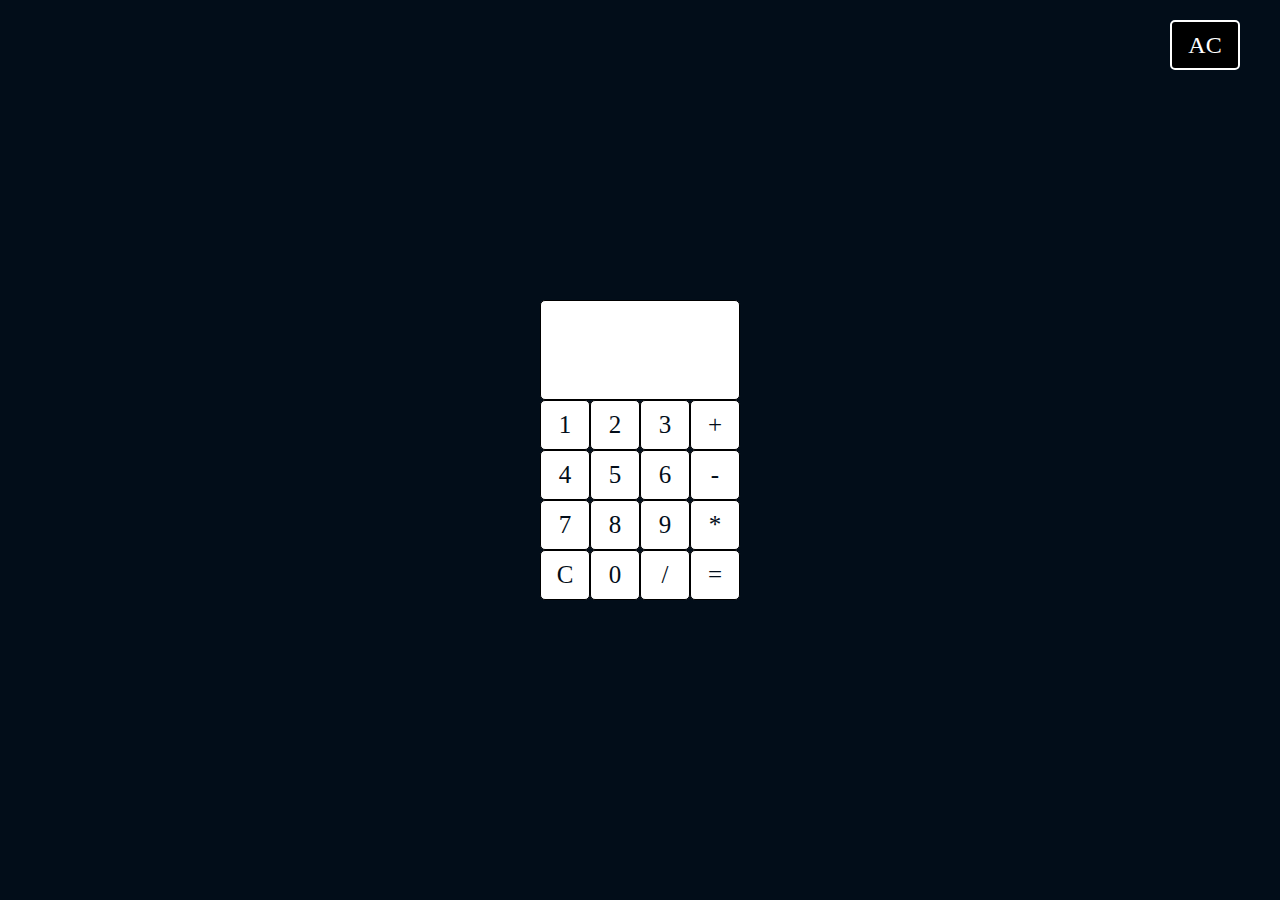
<file: 11- Simple Calculator/index.html>
<!DOCTYPE html>
<html lang="en">

<head>
    <meta charset="UTF-8">
    <meta name="viewport" content="width=device-width, initial-scale=1.0">
    <link rel="stylesheet" href="./style.css">
    <title>Simple Calculator</title>
</head>

<body>

    <section class="result">
        <div></div>
    </section>
    <section class="container">
        <div class="btn" id="numbers">1</div>
        <div class="btn" id="numbers">2</div>
        <div class="btn" id="numbers">3</div>
        <div class="btn" id="operators">+</div>
        <div class="btn" id="numbers">4</div>
        <div class="btn" id="numbers">5</div>
        <div class="btn" id="numbers">6</div>
        <div class="btn" id="operators">-</div>
        <div class="btn" id="numbers">7</div>
        <div class="btn" id="numbers">8</div>
        <div class="btn" id="numbers">9</div>
        <div class="btn" id="operators">*</div>
        <div class="btn" id="clear">C</div>
        <div class="btn" id="numbers">0</div>
        <div class="btn" id="operators">/</div>
        <div class="btn" id="equal">=</div>
    </section>
    <section class="AC">AC</section>
    <script src="./main.js"></script>
</body>

</html>
</file>
<file: 01- BG video/style.css>
* {
    margin: 0;
    padding: 0;
    box-sizing: border-box;
}

body {
    width: 100%;
    height: 100vh;
    padding: 0;
    display: flex;
    justify-content: center;
    align-items: center;
    background: linear-gradient(O Irgba(12, 3, 51, 0.3), rgba(12, 3, 51, 0.3));
}

.hero {
    width: 100%;
    height: 100%;
    opacity: 0.9;
    position: relative;
}

.hero video {
    width: 100%;
    height: 100%;
    object-fit: cover;
}

.content {
    width: 30%;
    height: 10%;
    position: absolute;
    top: 50%;
    left: 35%;
    display: flex;
    justify-content: center;
    align-items: center;
}

.content a {
    text-decoration: none;
    color: #fff;
    font-size: 3rem;
    border: 2px solid #fff;
    padding: 0.5rem 1rem;
}

.content a:hover {
    -webkit-text-stroke: 1px #fff;
    color: transparent;
    background-color: black;
}
</file>
<file: 02- Loading Animation/style.css>
* {
    margin: 0;
    padding: 0;
    box-sizing: border-box;
}

body {
    width: 100%;
    height: 100vh;
    display: flex;
    justify-content: center;
    align-items: center;
    background-color: black;
}

.wrapper {
    display: flex;
    flex-direction: row;
    justify-content: center;
    align-items: center;
    width: 50%;
}

.wrapper .loader {
    width: 50%;
    height: 100%;
    display: flex;
    justify-content: space-around;
}

.circle {
    width: 50px;
    height: 50px;
    background-color: yellow;
    border-radius: 50px;
    transition: all ease .2s;
    animation: Load 0.6s infinite;
}

.circle.one {
    animation-delay: 0.3s;
}

.circle.two {
    animation-delay: 0.4s;
}

.circle.three {
    animation-delay: 0.5s;
}

.circle.four {
    animation-delay: 0.6s;
}

@keyframes Load {
    0% {
        width: 50px;
        height: 50px;
    }

    25% {
        width: 40px;
        height: 40px;
    }

    50% {
        width: 30px;
        height: 30px;
    }

    75% {
        width: 40px;
        height: 40px;
    }

    100% {
        width: 50px;
        height: 50px;
    }
}
</file>
<file: 03- Image Hover Effect/style.css>
body {
    margin: 0;
    padding: 0;
    background: #555;
    height: 100vh;
    display: flex;
    justify-content: center;
    align-items: center;
}

.container {
    position: relative;
    width: 800px;
    height: 500px;
    background: #222;
}

.clip {
    position: absolute;
    top: 0;
    left: 0;
    width: 100%;
    height: 100%;
    transition: all 0.5s;
}

.clip1 {
    background: url(./assets/monkey.jpg);
    background-size: cover;
    background-position: center;
    clip-path: polygon(0 0, 46% 0, 39% 100%, 0 100%);
}

.clip2 {
    background: url(./assets/horse.jpg);
    background-size: cover;
    background-position: center;
    clip-path: polygon(19% 0, 87% 0, 64% 100%, 33% 100%);
}

.clip3 {
    background: url(./assets/deer.jpg);
    background-size: cover;
    background-position: center;
    clip-path: polygon(82% 0, 100% 0, 100% 100%, 63% 100%);
}

.container:hover .clip {
    clip-path: polygon(100% 0, 100% 0, 100% 100%, 100% 100%);
}

.container .clip:hover {
    clip-path: polygon(0 0, 100% 0, 100% 100%, 0% 100%);
}
</file>
<file: 04- Scroll Indicator/style.css>
* {
    margin: 0;
    box-sizing: border-box;
}

body {
    width: 100%;
    height: 100vh;
    padding: 1rem;
    display: flex;
    flex-direction: column;
    align-items: center;
    gap: 1rem;
    background-color: #020D19;
    color: #FFF;
}

.wrapper {
    width: 100%;
    display: flex;
    justify-content: center;
    flex-direction: column;
}

.content {
    margin: 1rem;
    width: 80%;
    height: 100%;
    padding: 1rem;
}

.content>h2 {
    line-height: 1.1;
    margin-bottom: 0.5rem;
}

/* SCROLL THUMB */

::-webkit-scrollbar {
    width: 7px;
    background-color: #FFF;
    border-radius: 10px;
}

::-webkit-scrollbar-thumb {
    width: 7px;
    border-radius: 10px;
    background: linear-gradient(#4158D0, #C850C0);
}

/* SCROLL INDICATOR */

.indicator {
    position: fixed;
    width: 80%;
    height: 15px;
}

.progress {
    width: 0;
    height: 10px;
    background: linear-gradient(30deg, #4158D0, #C850C0);
    border-radius: 15px;
    transition: width .2s;
}
</file>
<file: 05- Background Color Changer/style.css>
* {
    margin: 0;
    padding: 0;
    box-sizing: border-box;
}

body {
    width: 100%;
    height: 100vh;
    background-color: #020D19;
    display: flex;
    justify-content: center;
    align-items: center;
    color: #FFF;
}

.content {
    width: 50%;
    height: 300px;
    padding: 1rem;
    display: flex;
    flex-direction: column;
    justify-content: center;
    align-items: center;
    gap: 0.5rem;
}

.content>button {
    width: 100px;
    height: 50px;
    padding: 1rem;
    cursor: pointer;
    font-size: 15px;
    text-transform: uppercase;
    transition: all 0.2s linear;
    position: relative;
    overflow: hidden;
}

.content>button::before {
    content: "COLOR";
    position: absolute;
    top: 0;
    left: 0;
    width: 100%;
    height: 100%;
    display: flex;
    justify-content: center;
    background: linear-gradient(25deg, #0093E9, #80D0C7);
    color: white;
    align-items: center;
    transform: translateY(-100%);
    transition: all 0.2s linear;
    opacity: 0;
    z-index: 1;
}

.content>button:hover::before {
    transform: translateY(0);
    opacity: 1;
}
</file>
<file: 06- Auto Text generator/style.css>
* {
    margin: 0;
    padding: 0;
    box-sizing: border-box;
}

body {
    width: 100%;
    height: 100vh;
    font-family: sans-serif;
    font-weight: 500;
    font-size: 4rem;
    color: #FFF;
    background-color: #020D19;
    display: flex;
    align-items: center;
    justify-content: center;
}

.content {
    display: flex;
    justify-content: center;
    align-items: center;
}

.js {
    color: yellow;
}

.text {
    color: green;
}
</file>
<file: 07- Custom Cursor/style.css>
* {
    margin: 0;
    padding: 0;
    box-sizing: border-box;
}

body {
    width: 100%;
    height: 100vh;
    display: flex;
    justify-content: center;
    align-items: center;
    background-color: #020D19;
    color: #FFF;
    font-family: sans-serif;
}

.content {
    width: 100%;
    height: 100%;
    display: flex;
    flex-direction: column;
    gap: 1rem;
    justify-content: center;
    align-items: center;
    padding: 2rem;
    line-height: 1.1;
}

.content>h1 {
    text-transform: uppercase;
}

.content>button {
    margin: 1rem;
    width: 100px;
    height: 40px;
    font-size: 18px;
    text-transform: uppercase;
    position: relative;
    transition: all ease 0.2s;
}

.content>button::before {
    content: "THE";
    width: 100%;
    height: 100%;
    display: flex;
    justify-content: center;
    align-items: center;
    background: linear-gradient(#4158D0, #C850C0);
    color: yellow;
    position: absolute;
    top: 0;
    left: 0;
    transform: rotateX(270deg);
    transform-origin: top;
    transition: all ease 0.4s;
}

.content>button::after {
    content: "BUTTON";
    width: 100%;
    height: 100%;
    display: flex;
    justify-content: center;
    align-items: center;
    background: linear-gradient(#00DBDE, #FC00FF);
    color: #FFF;
    position: absolute;
    top: 0;
    left: 0;
    transform: rotateX(270deg);
    transform-origin: top;
    transition: all ease 0.8s;
}

.content>button:hover::before,
.content>button:hover::after {
    transform: rotateX(0);
}

/* CURSOR STYLE */

.cursor {
    width: 30px;
    height: 30px;
    background-color: yellow;
    border-radius: 50%;
    position: absolute;
    top: 10px;
    left: 30px;
}
</file>
<file: 10- Fade in and fade out button/style.css>
* {
    margin: 0;
    box-sizing: border-box;
    font-family: sans-serif;
}

body {
    width: 100%;
    max-height: 200vh;
    display: flex;
    flex-direction: column;
    align-items: center;
    justify-content: center;
    background-color: #020D19;
    color: #FFF;
    position: relative;
}

.content,
.secondContent {
    width: 100%;
    height: 100vh;
    padding: 2rem;
    display: flex;
    flex-direction: column;
    justify-content: center;
    align-items: center;
}

.content>h1,
.secondContent>h1 {
    font-size: 18px;
    font-weight: 500;
    margin-bottom: 2rem;
    text-align: center;
}

.content>div,
.secondContent>div {
    max-width: 70%;
    line-height: 1.1;
    font-size: medium;
    margin-bottom: 1rem;
}

.arrow {
    width: 50px;
    height: 50px;
    color: orangered;
    font-size: 25px;
    font-weight: 800;
    border: 2px solid orangered;
    border-radius: 50%;
    display: flex;
    justify-content: center;
    align-items: center;
    position: absolute;
    top: 40%;
    left: 50%;
    animation: bounce 2s ease-in infinite;
    cursor: pointer;
}

@keyframes bounce {
    0% {
        transform: translateY(0);
    }

    20% {
        transform: translateY(-20px);
    }

    40% {
        transform: translateY(-10px);
    }

    60% {
        transform: translateY(-20px);
    }

    100% {
        transform: translate(0);
    }
}

@-webkit-keyframes bounce {
    0% {
        transform: translateY(0);
    }

    20% {
        transform: translateY(-20px);
    }

    40% {
        transform: translateY(-10px);
    }

    60% {
        transform: translateY(-20px);
    }

    100% {
        transform: translate(0);
    }
}

/* FADE IN AND FADE OUT ANIMATIONS */

.fade-in {
    opacity: 1;
    transition: all 1s ease-in;
}

.fade-out {
    opacity: 0;
    transition: all 1s ease-out;
}
</file>
<file: 11- Simple Calculator/style.css>
* {
    margin: 0;
    box-sizing: border-box;
}

body {
    width: 100%;
    height: 100vh;
    display: flex;
    flex-direction: column;
    justify-content: center;
    align-items: center;
    background-color: #020D19;
    color: #FFF;
}

.result {
    width: 200px;
    height: 100px;
    color: #020D19;
    background-color: #FFF;
    border: 1px solid #000;
    border-radius: 5px;
    overflow: hidden;
}

.result div {
    font-size: 20px;
    padding: 0.5rem;
}

.container {
    width: 200px;
    height: 200px;
    display: grid;
    grid-template-columns: repeat(4, 25%);
}

.container>div {
    width: 50px;
    height: 50px;
    background-color: #FFF;
    color: #020D19;
    border: 1px solid #000;
    border-radius: 5px;
    display: flex;
    justify-content: center;
    align-items: center;
    font-size: 25px;
    font-weight: 500;
    cursor: pointer;
}

.AC {
    width: 70px;
    height: 50px;
    font-size: 24px;
    color: #FFF;
    background-color: #000;
    padding: 1rem;
    display: flex;
    justify-content: center;
    align-items: center;
    position: absolute;
    top: 20px;
    right: 40px;
    border: 2px solid #FFF;
    border-radius: 5px;
    cursor: pointer;
}
</file>
